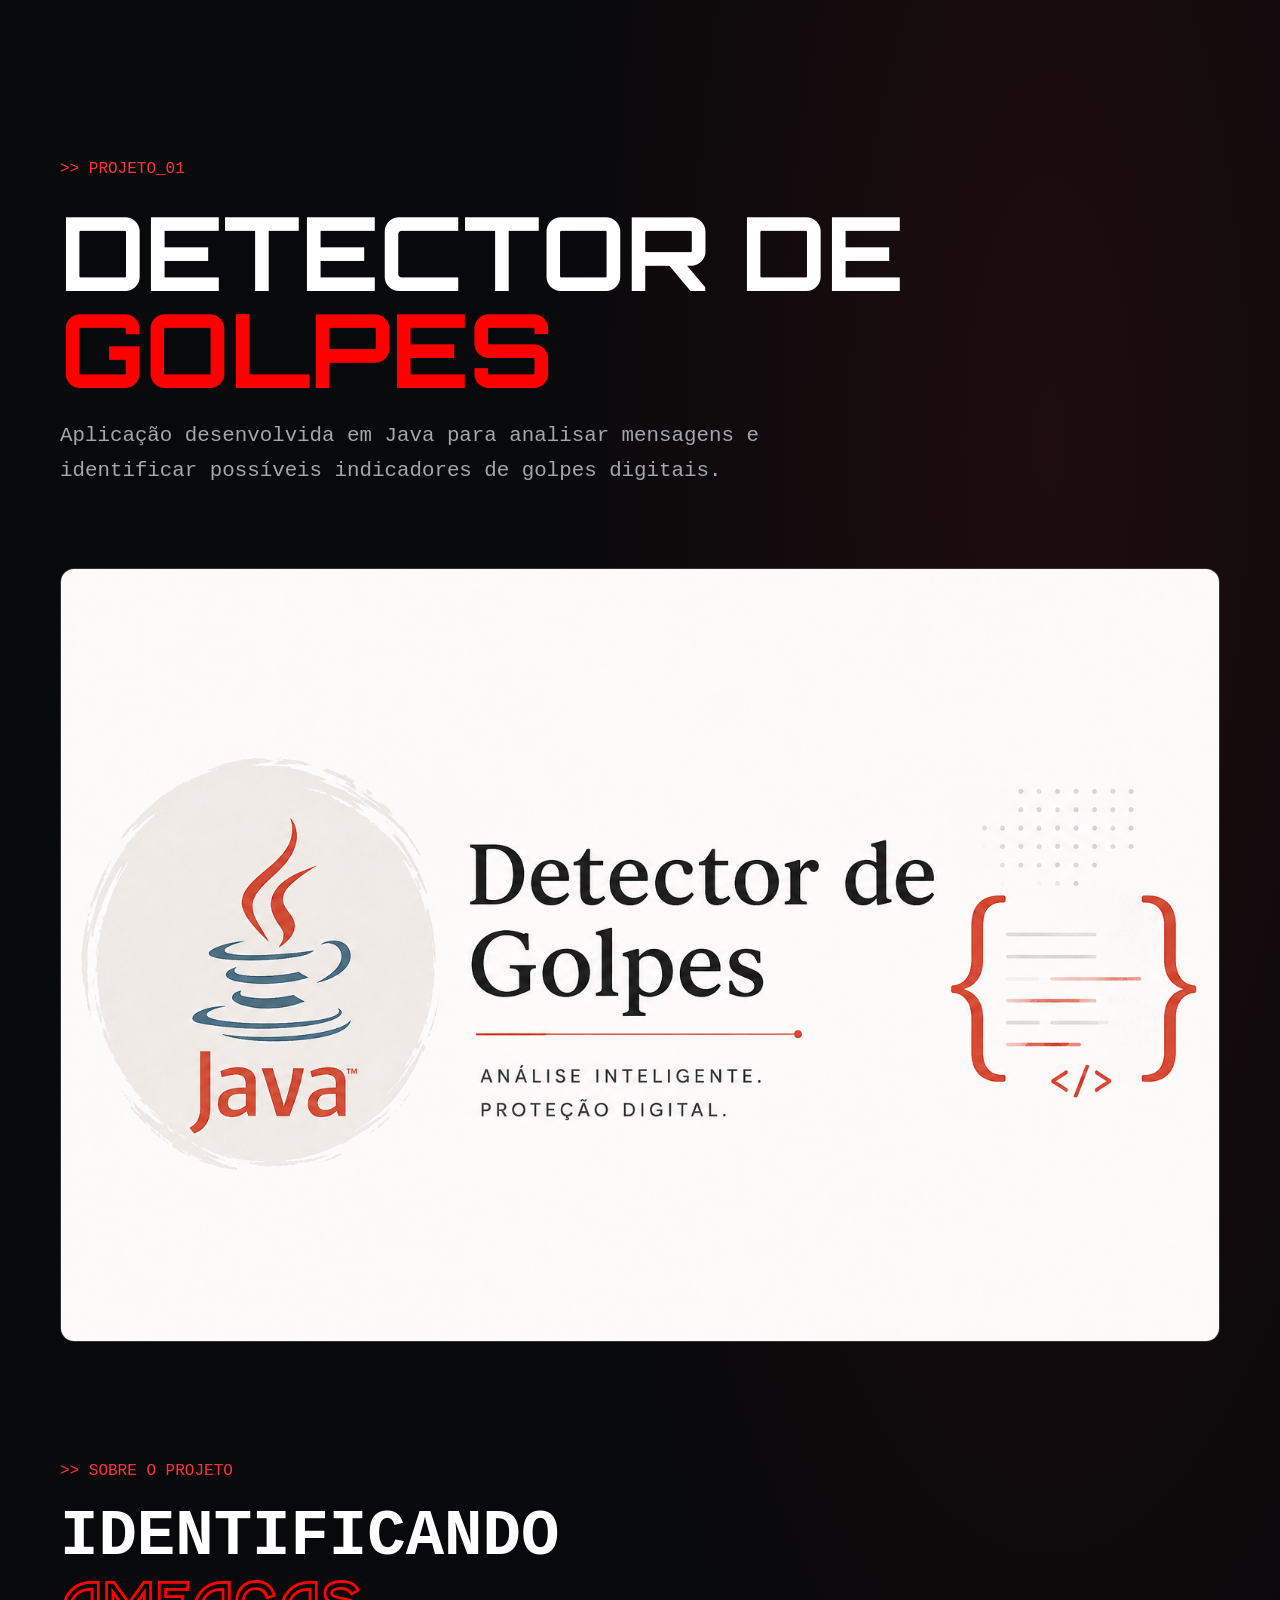
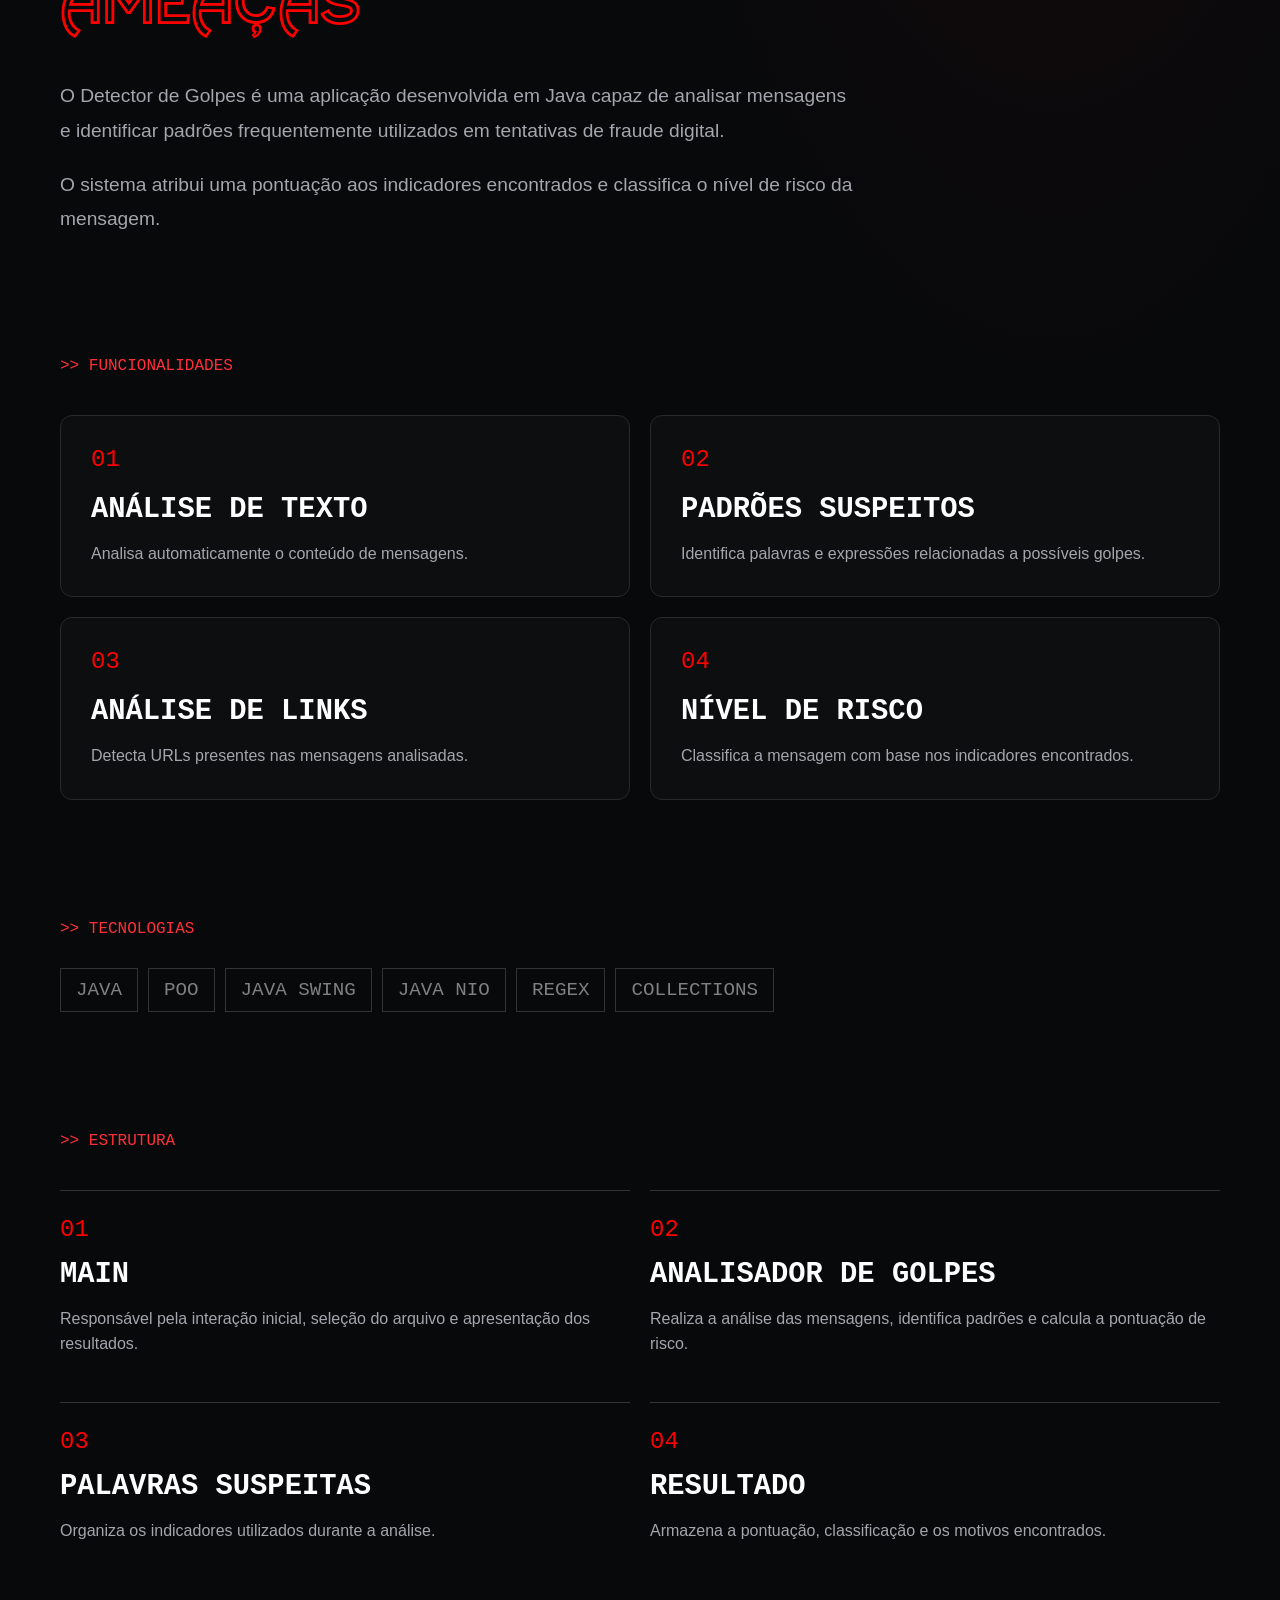
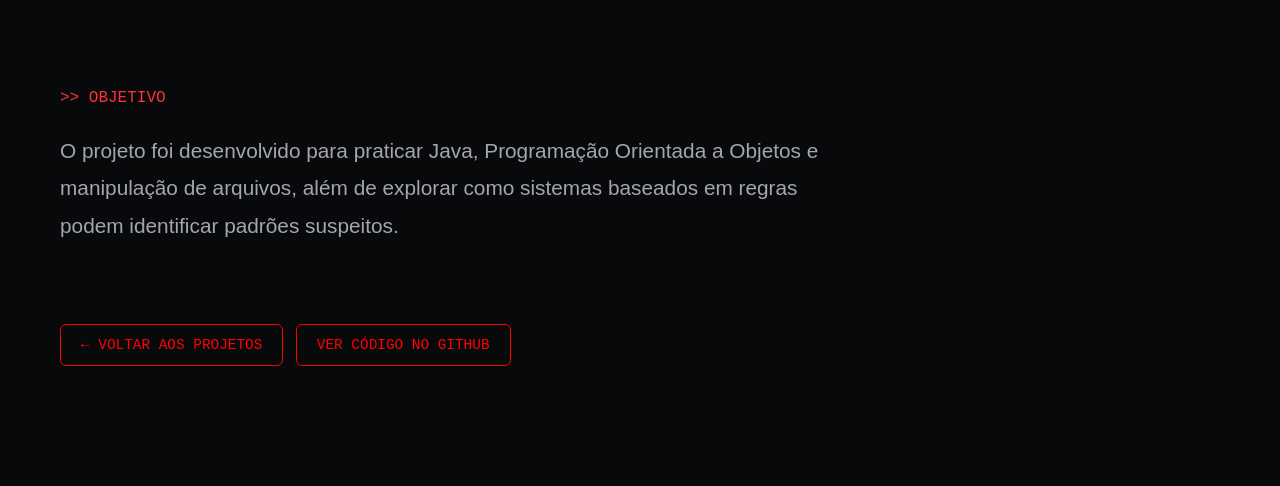
<file: detector-de-golpes.html>
<!DOCTYPE html>
<html lang="en">

<head>
    <meta charset="UTF-8">
    <meta name="viewport" content="width=device-width, initial-scale=1.0">
    <title>Detector de Golpes Java</title>
    <link rel="shortcut icon" href="favicon.ico" type="image/x-icon">
    <link rel="stylesheet" href="style.css">
    <link rel="stylesheet" href="detector-de-golpes.css">
</head>

<body>
    <main class="pagina-detalhe-projeto">
        <section class="projeto-cabecalho">
            <p class="topicos">>> PROJETO_01</p>
            <h1>DETECTOR DE<br><span>GOLPES</span></h1>
            <p>Aplicação desenvolvida em Java para analisar mensagens e identificar possíveis indicadores de golpes
                digitais.</p>
        </section>

        <section class="projeto-imagem">
            <img src="img/img-detector-de-golpes.png" alt="Detector de Golpes">
        </section>

        <section class="projeto-sobre">
            <p class="topicos">>> SOBRE O PROJETO</p>
            <h2>IDENTIFICANDO<br><span>AMEAÇAS</span></h2>
            <p>O Detector de Golpes é uma aplicação desenvolvida em Java capaz de analisar mensagens e identificar
                padrões frequentemente utilizados em tentativas de fraude digital.</p>
            <p>O sistema atribui uma pontuação aos indicadores encontrados e classifica o nível de risco da mensagem.
            </p>
        </section>

        <section class="projeto-funcionalidades">
            <p class="topicos">>> FUNCIONALIDADES</p>
            <div class="funcionalidades-grid">
                <div class="funcionalidade">
                    <span>01</span>
                    <h3>ANÁLISE DE TEXTO</h3>
                    <p>Analisa automaticamente o conteúdo de mensagens.</p>
                </div>
                <div class="funcionalidade">
                    <span>02</span>
                    <h3>PADRÕES SUSPEITOS</h3>
                    <p>Identifica palavras e expressões relacionadas a possíveis golpes.</p>
                </div>
                <div class="funcionalidade">
                    <span>03</span>
                    <h3>ANÁLISE DE LINKS</h3>
                    <p>Detecta URLs presentes nas mensagens analisadas.</p>
                </div>
                <div class="funcionalidade">
                    <span>04</span>
                    <h3>NÍVEL DE RISCO</h3>
                    <p>Classifica a mensagem com base nos indicadores encontrados.</p>
                </div>
            </div>
        </section>

        <section class="projeto-tecnologias">
            <p class="topicos">>> TECNOLOGIAS</p>
            <div class="tecnologias">
                <span>JAVA</span>
                <span>POO</span>
                <span>JAVA SWING</span>
                <span>JAVA NIO</span>
                <span>REGEX</span>
                <span>COLLECTIONS</span>
            </div>
        </section>

        <section class="projeto-estrutura">
            <p class="topicos">>> ESTRUTURA</p>
            <div class="estrutura-grid">
                <div class="estrutura-item">
                    <span>01</span>
                    <h3>MAIN</h3>
                    <p>Responsável pela interação inicial, seleção do arquivo e apresentação dos resultados.</p>
                </div>
                <div class="estrutura-item">
                    <span>02</span>
                    <h3>ANALISADOR DE GOLPES</h3>
                    <p>Realiza a análise das mensagens, identifica padrões e calcula a pontuação de risco.</p>
                </div>
                <div class="estrutura-item">
                    <span>03</span>
                    <h3>PALAVRAS SUSPEITAS</h3>
                    <p>Organiza os indicadores utilizados durante a análise.</p>
                </div>
                <div class="estrutura-item">
                    <span>04</span>
                    <h3>RESULTADO</h3>
                    <p>Armazena a pontuação, classificação e os motivos encontrados.</p>
                </div>
            </div>
        </section>

        <section class="projeto-objetivo">
            <p class="topicos">>> OBJETIVO</p>
            <p>O projeto foi desenvolvido para praticar Java, Programação Orientada a Objetos e manipulação de arquivos,
                além de explorar como sistemas baseados em regras podem identificar padrões suspeitos.</p>
        </section>

        <a href="projetos.html" class="botao-voltar">← VOLTAR AOS PROJETOS</a>
        <a href="https://github.com/gustavows17/Trabalho-Detector-De-Golpes/tree/palavras-chave" target="_blank" class="botao-voltar">VER CÓDIGO NO GITHUB</a>
    </main>
</body>

</html>
</file>
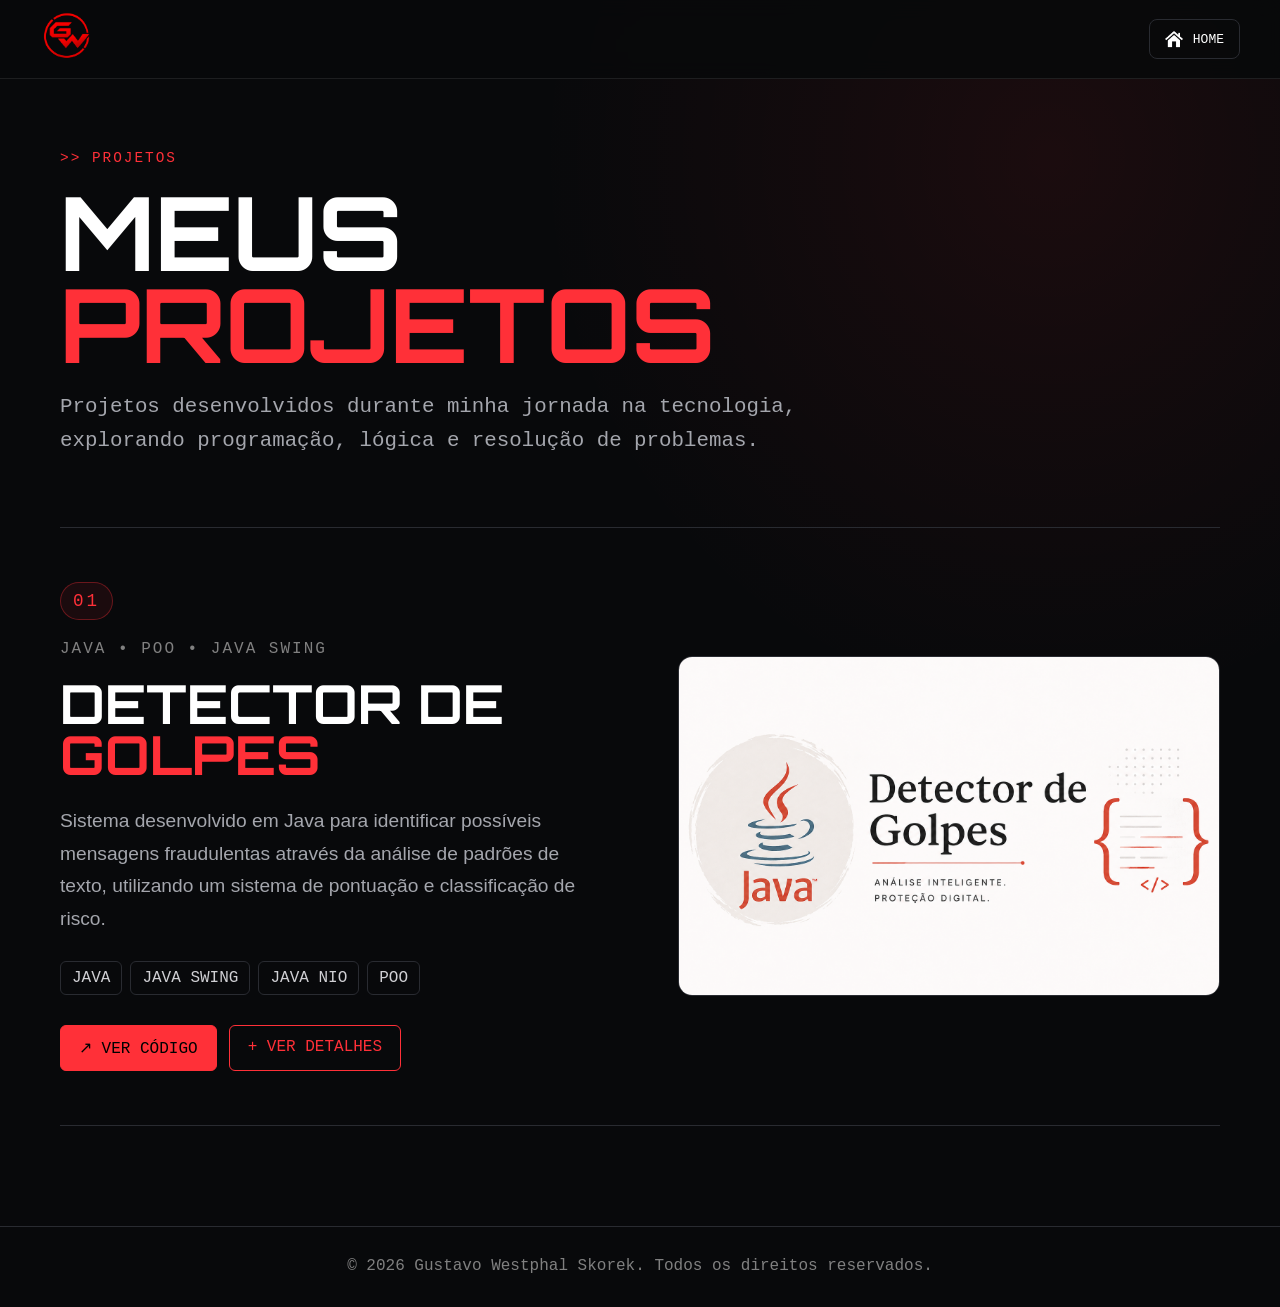
<file: projetos.html>
<!DOCTYPE html>
<html lang="pt-BR">
<head>
    <meta charset="UTF-8">
    <meta name="viewport" content="width=device-width, initial-scale=1.0">
    <meta name="description" content="Projetos desenvolvidos por Gustavo Westphal Skorek">
    <meta name="author" content="Gustavo Westphal Skorek">
    <link rel="shortcut icon" href="favicon.ico" type="image/x-icon">
    <link rel="stylesheet" href="projetos.css">
    <link rel="shortcut icon" href="favicon.ico" type="image/x-icon">
    <title>Projetos | Gustavo Westphal Skorek</title>
</head>
<body>

<header id="Cabecalho">
    <div class="Logo_cabecalho">
        <img class="img-logo" src="img/img-cabecalho-1.png" alt="Logo_cabecalho">
    </div>
    <nav class="Menu_cabecalho">
        <a class="botao_menu" href="index.html">
            <img class="img_home" src="img-icone/home.png" alt="Voltar para a página inicial">
            <span>HOME</span>
        </a>
    </nav>
</header>

<main class="pagina-projetos">

    <section class="projetos-intro">
        <p class="topicos">>> PROJETOS</p>
        <h1>MEUS<br><span>PROJETOS</span></h1>
        <p>
            Projetos desenvolvidos durante minha jornada na tecnologia,
            explorando programação, lógica e resolução de problemas.
        </p>
    </section>

    <section class="lista-projetos">

        <article class="projeto">
            <div class="projeto-info">
                <span class="numero-projeto">01</span>
                <p class="categoria">JAVA • POO • JAVA SWING</p>
                <h2>DETECTOR DE <span>GOLPES</span></h2>
                <p class="descricao">
                    Sistema desenvolvido em Java para identificar possíveis
                    mensagens fraudulentas através da análise de padrões de texto,
                    utilizando um sistema de pontuação e classificação de risco.
                </p>
                <div class="tecnologias">
                    <span>JAVA</span>
                    <span>JAVA SWING</span>
                    <span>JAVA NIO</span>
                    <span>POO</span>
                </div>
                <div class="botoes-projeto">
                    <a class="botao-codigo" href="https://github.com/gustavows17/Trabalho-Detector-De-Golpes" target="_blank" rel="noopener noreferrer">
                        ↗ VER CÓDIGO
                    </a>
                    <a class="botao-detalhes" href="detector-de-golpes.html">
                        + VER DETALHES
                    </a>
                </div>
            </div>
            <div class="projeto-imagem">
                <img src="img/img-detector-de-golpes.png" alt="Preview do projeto Detector de Golpes">
            </div>
        </article>

    </section>

</main>

<footer>
    <p>&copy; 2026 Gustavo Westphal Skorek. Todos os direitos reservados.</p>
</footer>

</body>
</html>
</file>
<file: style.css>
@charset "UTF-8";

@import url('https://fonts.googleapis.com/css2?family=Orbitron:wght@400..900&display=swap');

@font-face {
    font-family: "Futuro";
    src: url("./fonts/Futuro.otf") format("opentype");
    font-weight: normal;
    font-style: normal;
}

:root {
    --cor-fundo: #060606;
    --cor-principal: red;
    --cor-texto: white;
    --cor-texto-secundario: gray;
    --cor-borda: #333;
    --largura-conteudo: min(1200px, 90%);
}

* {
    box-sizing: border-box;
}

html {
    scroll-behavior: smooth;
}

body {
    margin: 0;
    background-color: var(--cor-fundo);
    color: var(--cor-texto);
}

a {
    text-decoration: none;
}

h1,
h2,
h3,
h4,
p {
    margin-top: 0;
}

h3 {
    color: var(--cor-texto);
    font-family: monospace;
}

.topicos {
    margin-bottom: 25px;
    color: var(--cor-principal);
    font-family: monospace;
    font-size: 1rem;
}

.hr {
    width: 80%;
    margin: 80px auto;
    border: none;
    border-top: 1px solid #313131;
}

.hr1,
.hr_exp {
    border: none;
    border-top: 1px solid #313131;
}

#Cabecalho {
    position: fixed;
    top: 0;
    left: 0;
    z-index: 9999;
    width: 100%;
    height: 88px;
    display: flex;
    align-items: center;
    justify-content: space-between;
    padding: 0 20px;
    background-color: #060606f6;
    border-bottom: 1px solid #3333338e;
}

.img-logo {
    max-width: 70px;
}

.Menu_cabecalho {
    display: flex;
    align-items: center;
    gap: 15px;
    margin-right: 30px;
}

.botao_menu,
.botao_projetos {
    display: inline-flex;
    align-items: center;
    padding: 8px 15px;
    font-family: monospace;
    font-size: 1.1rem;
    transition: color 0.2s ease, transform 0.2s ease;
}

.botao_menu {
    color: var(--cor-texto);
}

.botao_projetos {
    color: var(--cor-principal);
}

.botao_menu:hover {
    color: var(--cor-principal);
    transform: translateY(-2px);
}

.botao_projetos:hover {
    color: gray;
    transform: translateY(-2px);
}

#Apresentacao_completa {
    padding-top: 1px;
}

.apresentacao {
    width: var(--largura-conteudo);
    margin: 200px auto 0;
}

.welcome {
    margin-bottom: 100px;
    color: var(--cor-texto);
    font-family: "JetBrains Mono", monospace;
    font-size: 30px;
    font-weight: normal;
}

.name {
    margin-bottom: 100px;
    color: var(--cor-texto);
    font-family: "Orbitron", sans-serif;
    font-size: clamp(5rem, 11vw, 10rem);
    font-weight: 900;
    line-height: 0.82;
    letter-spacing: -5px;
    animation: aparecerNome 1s ease-out;
}

.name span {
    display: inline-block;
    padding: 0 10px;
    background-color: var(--cor-principal);
    color: black;
    box-shadow: 8px 8px 0 #000;
}

.name strong {
    display: block;
    margin-left: 60px;
    color: var(--cor-texto);
    font-weight: 900;
}

.introducao {
    width: var(--largura-conteudo);
    margin: 0 auto;
}

.p {
    margin-bottom: 50px;
    color: var(--cor-texto);
    font-family: monospace;
    font-size: 1.1rem;
}

.botoes {
    display: flex;
    flex-wrap: wrap;
    gap: 8px;
    margin-bottom: 70px;
}

.botaoinf {
    display: inline-block;
    padding: 8px 15px;
    border: 1px solid var(--cor-principal);
    color: var(--cor-principal);
    font-family: monospace;
    font-size: 1rem;
    transition: color 0.2s ease, border-color 0.2s ease, transform 0.2s ease;
}

.botaoinf:hover {
    color: gray;
    border-color: gray;
    transform: translateY(-2px);
}

.sobre_e_formacao {
    width: var(--largura-conteudo);
    display: grid;
    grid-template-columns: 1fr 1fr;
    align-items: start;
    gap: 80px;
    margin: 150px auto;
}

.sobre_completo {
    width: 100%;
}

.tit_construindo_futuro {
    margin: 50px 0;
}

.tit_cima,
.tit_baixo {
    font-family: monospace;
    font-size: 4rem;
    line-height: 1;
}

.tit_construindo_futuro .tit_cima,
.tit_construindo_futuro .tit_baixo,
.Contato_titulo .tit_cima,
.Contato_titulo .tit_baixo {
    margin-bottom: 0;
    line-height: 0.9;
}
.tit_cima {
    color: var(--cor-texto);
}

.tit_baixo {
    color: var(--cor-principal);
    font-family: "Futuro", sans-serif;
}

.sobre_texto {
    max-width: 600px;
    color: gray;
    font-family: sans-serif;
    font-size: 1.2rem;
    line-height: 1.6;
}

.p_sobre {
    margin-bottom: 25px;
}

.formacao_sobre {
    margin-top: 10px;
}

.formacao_sobre > .topicos {
    margin-bottom: 50px;
}

.formacao_item {
    padding: 25px 0;
}

.empresa_escola {
    margin-bottom: 15px;
    color: var(--cor-texto);
    font-family: monospace;
    font-size: 1.3rem;
}

.formacao_info {
    display: flex;
    align-items: center;
    justify-content: space-between;
    gap: 20px;
}

.pinfo,
.datas {
    margin: 0;
    color: gray;
    font-family: sans-serif;
    font-size: 1rem;
}

.status_formacao {
    padding-top: 25px;
}

.status {
    color: gray;
    font-family: monospace;
    font-size: 1.1rem;
}

.abertoopr {
    color: var(--cor-principal);
    font-family: monospace;
    font-size: 1rem;
}

#hab {
    width: var(--largura-conteudo);
    margin: 100px auto 30px;
}

#hab > .topicos {
    margin-bottom: 40px;
}

.titulos {
    width: 100%;
    margin-bottom: 70px;
}

.titulos .tit_cima,
.titulos .tit_baixo {
    margin-bottom: 0;
}

.skills_grid {
    width: 100%;
    display: grid;
    grid-template-columns: 1fr 1fr;
    gap: 50px 80px;
}

.skill_categoria {
    min-width: 0;
}

.skill_full {
    grid-column: 1 / -1;
}

.nome_tech {
    margin-bottom: 20px;
    color: gray;
    font-family: monospace;
    font-size: 1.3rem;
}

.skills_grid ul {
    display: flex;
    flex-wrap: wrap;
    gap: 8px;
    margin: 0;
    padding: 0;
    list-style: none;
}

.skills_grid li {
    padding: 8px 12px;
    border: 1px solid var(--cor-borda);
    color: gray;
    font-family: monospace;
    font-size: 1.1rem;
    transition: color 0.2s ease, border-color 0.2s ease;
}

.skills_grid li:hover {
    color: var(--cor-principal);
    border-color: var(--cor-principal);
}

#experiencia {
    width: var(--largura-conteudo);
    margin: 100px auto;
}

.experiencia_titulo {
    margin-bottom: 50px;
}

.experiencia_titulo .tit_cima,
.experiencia_titulo .tit_baixo {
    margin-bottom: 0;
}

.experiencia_conteudo {
    padding: 35px 0;
}

.exp_cabecalho {
    display: flex;
    align-items: center;
    justify-content: space-between;
    gap: 30px;
}

.exp_empresa {
    display: flex;
    align-items: center;
    flex-wrap: wrap;
    gap: 15px;
}

.tit_exp {
    margin: 0;
    color: var(--cor-texto);
    font-family: monospace;
    font-size: 1.8rem;
}

.setor_exp {
    padding: 4px 8px;
    border: 1px solid var(--cor-borda);
    color: #555;
    font-family: monospace;
    font-size: 1rem;
}

.data_exp {
    margin: 0;
    color: #555;
    font-family: monospace;
    font-size: 1rem;
}

.funcao_exp {
    margin: 15px 0;
    color: #555;
    font-family: monospace;
    font-size: 1.2rem;
    font-weight: normal;
}

.tasks_exp {
    margin: 0;
    padding: 0;
    list-style: none;
}

.tasks_exp li {
    margin-bottom: 8px;
    color: #555;
    font-family: sans-serif;
    font-size: 1.2rem;
}

.tasks_exp li::before {
    content: "› ";
    color: var(--cor-principal);
}

#contato {
    width: var(--largura-conteudo);
    margin: 150px auto 0;
}

.Contato_titulo {
    margin-bottom: 40px;
}

.contato_descricao {
    max-width: 600px;
    margin-bottom: 45px;
    color: gray;
    font-family: sans-serif;
    font-size: 1.1rem;
    line-height: 1.6;
}

.contato_info {
    width: 100%;
}

.contato_linha {
    display: flex;
    align-items: center;
    justify-content: space-between;
    gap: 30px;
    padding: 17px 0;
    border-bottom: 1px solid #222;
    color: #555;
    font-family: monospace;
    font-size: 1.2rem;
}

.contato_linha > span:first-child {
    color: #444;
    letter-spacing: 2px;
}

.contato_linha > span:last-child,
.contato_linha a {
    color: #555;
}

.contato_linha a {
    transition: color 0.2s ease;
}

.contato_linha a:hover {
    color: var(--cor-principal);
}

footer {
    display: flex;
    justify-content: space-between;
    gap: 20px;
    margin-top: 100px;
    padding: 15px;
    border-top: 1px solid #222;
    color: rgba(128, 128, 128, 0.537);
    font-family: monospace;
    font-size: 0.9rem;
    text-align: center;
}

@keyframes aparecerNome {
    from {
        opacity: 0;
        transform: translateY(30px);
    }

    to {
        opacity: 1;
        transform: translateY(0);
    }
}

.animar {
    opacity: 0;
    transform: translateY(30px);
    transition: opacity 0.7s ease, transform 0.7s ease;
}

.animar.visivel {
    opacity: 1;
    transform: translateY(0);
}

@media (max-width: 768px) {
    #Cabecalho {
        height: auto;
        min-height: 70px;
        flex-direction: column;
        justify-content: center;
        gap: 15px;
        padding: 15px 20px;
    }

    .Menu_cabecalho {
        width: 100%;
        justify-content: center;
        flex-wrap: wrap;
        gap: 5px;
        margin-right: 0;
    }

    .botao_menu,
    .botao_projetos {
        padding: 6px 8px;
        font-size: 0.8rem;
    }

    .apresentacao {
        margin-top: 220px;
    }

    .welcome {
        margin-bottom: 60px;
        font-size: 1.4rem;
    }

    .name {
        margin-bottom: 70px;
        font-size: clamp(3rem, 15vw, 5rem);
    }

    .p {
        font-size: 0.95rem;
    }

    .botoes {
        margin-bottom: 50px;
    }

    .botaoinf {
        padding: 8px 10px;
        font-size: 0.8rem;
    }

    .sobre_e_formacao {
        grid-template-columns: 1fr;
        gap: 60px;
        margin: 100px auto;
    }

    .tit_cima,
    .tit_baixo {
        font-size: clamp(2.5rem, 12vw, 4rem);
    }

    .sobre_texto {
        font-size: 1rem;
    }

    .formacao_info {
        align-items: flex-start;
        flex-direction: column;
        gap: 8px;
    }

    #hab {
        margin-top: 80px;
    }

    .skills_grid {
        grid-template-columns: 1fr;
        gap: 40px;
    }

    .skill_full {
        grid-column: auto;
    }

    .nivel_tecnico_tabela {
        margin: 80px auto;
        overflow-x: auto;
    }

    .nivel_tecnico_tabela table {
        min-width: 600px;
    }

    .exp_cabecalho {
        align-items: flex-start;
        flex-direction: column;
        gap: 15px;
    }

    .exp_empresa {
        align-items: flex-start;
        flex-direction: column;
        gap: 8px;
    }

    .tit_exp {
        font-size: 1.2rem;
    }

    .contato_linha {
        align-items: flex-start;
        flex-direction: column;
        gap: 8px;
    }

    footer {
        align-items: center;
        flex-direction: column;
        font-size: 0.7rem;
    }
}

:root {
    --cor-principal: #ff3038;
    --cor-borda: #292b31;
    --largura-conteudo: min(1160px, calc(100% - 48px));
}

html { scroll-padding-top: 100px; }

body {
    overflow-x: hidden;
    background:
        radial-gradient(ellipse at 82% 12%, rgba(255, 48, 56, .09), transparent 32rem),
        #08090b;
    color: #f5f5f5;
    font-family: Inter, "Segoe UI", Arial, sans-serif;
}

#Cabecalho {
    height: 76px;
    padding-inline: max(24px, calc((100% - 1200px) / 2));
    background: rgba(8, 9, 11, .88);
    border-bottom-color: rgba(255, 255, 255, .09);
    backdrop-filter: blur(18px);
}

.img-logo { max-width: 54px; }

.Menu_cabecalho { gap: 4px; margin-right: 0; }

.botao_menu,
.botao_projetos {
    padding: 9px 12px;
    border-radius: 8px;
    font-size: .78rem;
    letter-spacing: .06em;
}

.botao_menu { color: #c4c5ca; }
.botao_menu:hover { background: rgba(255,255,255,.05); }
.botao_projetos { background: rgba(255,48,56,.1); }

#Apresentacao_completa { padding-top: 1px; }
.apresentacao { margin-top: clamp(145px, 18vw, 205px); }
.welcome { margin-bottom: clamp(34px, 6vw, 68px); font-family: monospace; font-size: clamp(1.15rem, 2.4vw, 1.7rem); color: #b6b7bd; }
.name { margin-bottom: 38px; font-size: clamp(3.6rem, 11.5vw, 9rem); letter-spacing: -.065em; line-height: .9; }
.name span { padding: 0 .1em; border-radius: 3px; box-shadow: 8px 8px 0 rgba(0,0,0,.35); }
.name strong { margin-left: clamp(0px, 5vw, 60px); }
.p { margin-bottom: 28px; color: #b6b7bd; font-size: 1rem; }
.botaoinf { padding: 11px 15px; border-radius: 6px; font-size: .82rem; letter-spacing: .03em; }
.botaoinf:hover { color: white; border-color: var(--cor-principal); background: rgba(255,48,56,.12); }
.hr { width: var(--largura-conteudo); margin-block: clamp(56px, 8vw, 92px); border-top-color: rgba(255,255,255,.1); }

.sobre_e_formacao { gap: clamp(36px, 7vw, 84px); margin-block: 110px; }
.tit_cima, .tit_baixo { font-size: clamp(2.8rem, 5.5vw, 4rem); }
.sobre_texto { color: #a4a6ad; font-size: 1.05rem; }
.empresa_escola { font-size: 1.12rem; }
.pinfo, .datas { color: #a4a6ad; }

#hab, #experiencia { margin-block: 100px; }
.skills_grid { grid-template-columns: repeat(2, minmax(0, 1fr)); gap: 18px; }
.skill_categoria {
    padding: 24px;
    border: 1px solid rgba(255,255,255,.1);
    border-radius: 12px;
    background: linear-gradient(145deg, rgba(255,255,255,.035), rgba(255,255,255,.012));
}
.skill_full { grid-column: 1 / -1; }
.nome_tech { margin-bottom: 16px; color: #f1f1f3; font-size: .86rem; letter-spacing: .12em; }
.skills_grid ul { gap: 9px; }
.skills_grid li {
    display: inline-flex;
    align-items: center;
    gap: 9px;
    padding: 10px 12px;
    border-color: rgba(255,255,255,.1);
    border-radius: 8px;
    background: rgba(5,6,8,.48);
    color: #c2c3c8;
    font-size: .9rem;
}
.skills_grid li:hover { background: rgba(255,48,56,.08); }
.skills_grid .devicon { color: #e8e8eb; font-size: 1.25rem; line-height: 1; }
.skills_grid .skill-icon { width: 1.25rem; color: #e8e8eb; font-size: 1.25rem; line-height: 1; text-align: center; }

.experiencia_conteudo { padding: 28px 24px; border: 1px solid rgba(255,255,255,.1); border-radius: 12px; background: rgba(255,255,255,.02); }
.tit_exp { font-size: 1.3rem; }
.setor_exp { border-radius: 999px; color: #c4c5ca; }
.data_exp, .funcao_exp { color: #a4a6ad; }
.tasks_exp li { color: #b7b8be; font-size: 1rem; line-height: 1.55; }

.contato_descricao { color: #a4a6ad; }
.contato_linha { color: #b7b8be; font-size: 1rem; }
.contato_linha > span:first-child { color: #858791; }
.contato_linha > span:last-child, .contato_linha a { color: #d1d2d6; overflow-wrap: anywhere; }

footer { padding: 22px max(24px, calc((100% - 1200px) / 2)); color: #82848c; }

:focus-visible { outline: 2px solid #ff6670; outline-offset: 3px; }

@media (max-width: 900px) {
    #Cabecalho { padding-inline: 20px; }
    .Menu_cabecalho { gap: 0; }
    .botao_menu, .botao_projetos { padding-inline: 8px; font-size: .68rem; }
    .sobre_e_formacao { grid-template-columns: 1fr 1fr; gap: 32px; }
}

@media (max-width: 700px) {
    html { scroll-padding-top: 84px; }
    #Cabecalho {
        height: 70px;
        min-height: 70px;
        flex-direction: row;
        justify-content: space-between;
        gap: 10px;
        padding: 8px 14px;
    }
    .img-logo { max-width: 42px; }
    .Menu_cabecalho {
        width: auto;
        min-width: 0;
        flex: 1;
        justify-content: flex-end;
        flex-wrap: nowrap;
        gap: 0;
        overflow-x: auto;
        scrollbar-width: none;
    }
    .Menu_cabecalho::-webkit-scrollbar { display: none; }
    .botao_menu, .botao_projetos { flex: 0 0 auto; padding: 9px 7px; font-size: .62rem; }
    .apresentacao { margin-top: 140px; }
    .name { font-size: clamp(3.1rem, 12vw, 5.2rem); letter-spacing: -.07em; }
    .name strong { margin-left: 0; }
    .botoes { gap: 8px; }
    .botaoinf { font-size: .72rem; }
    .sobre_e_formacao { grid-template-columns: 1fr; gap: 42px; margin-block: 70px; }
    .tit_construindo_futuro { margin: 30px 0; }
    .tit_cima, .tit_baixo { font-size: clamp(2.45rem, 10vw, 3.6rem); }
    .formacao_sobre > .topicos { margin-bottom: 24px; }
    .formacao_item { padding: 19px 0; }
    .formacao_info { flex-direction: row; align-items: flex-start; flex-wrap: wrap; gap: 6px 16px; }
    #hab, #experiencia { margin-block: 70px; }
    .titulos { margin-bottom: 34px; }
    .skills_grid { grid-template-columns: 1fr; gap: 12px; }
    .skill_categoria, .skill_full { grid-column: auto; padding: 20px; }
    .skills_grid li { font-size: .84rem; }
    .exp_cabecalho { align-items: flex-start; }
    .exp_empresa { align-items: center; flex-direction: row; }
    .tit_exp { font-size: 1.08rem; }
    .contato_linha { flex-direction: row; align-items: flex-start; justify-content: space-between; gap: 12px; font-size: .85rem; }
    .contato_linha > span:last-child, .contato_linha a { max-width: 70%; text-align: right; }
    footer { gap: 10px; font-size: .68rem; }
}

@media (max-width: 380px) {
    :root { --largura-conteudo: calc(100% - 32px); }
    .name { font-size: clamp(2.7rem, 11.7vw, 3.1rem); }
    .welcome { margin-bottom: 32px; }
    .botoes { flex-direction: column; align-items: stretch; }
    .botaoinf { text-align: center; }
    .contato_linha { flex-direction: column; gap: 5px; }
    .contato_linha > span:last-child, .contato_linha a { max-width: 100%; text-align: left; }
}

@media (prefers-reduced-motion: reduce) {
    *, *::before, *::after { scroll-behavior: auto !important; animation-duration: .01ms !important; transition-duration: .01ms !important; }
    .animar { opacity: 1; transform: none; }
}

#Apresentacao_completa {
    position: relative;
    isolation: isolate;
    display: grid;
    grid-template-columns: minmax(0, 1.2fr) minmax(320px, .8fr);
    align-items: center;
    gap: clamp(20px, 4vw, 56px);
    width: var(--largura-conteudo);
    max-width: 1200px;
    min-height: min(860px, calc(100svh - 76px));
    margin: 76px auto 0;
    padding: 34px 0 20px;
}

#Apresentacao_completa::before {
    position: absolute;
    top: 12%;
    right: -8%;
    z-index: -1;
    width: 58%;
    height: 75%;
    background: radial-gradient(ellipse, rgba(255, 34, 48, .2), rgba(168, 0, 18, .08) 38%, transparent 72%);
    content: "";
    pointer-events: none;
}

.hero-copy { position: relative; z-index: 1; min-width: 0; }
.hero-copy .apresentacao { width: 100%; margin: 0; }
.hero-copy .welcome { display: flex; align-items: center; gap: 14px; margin-bottom: clamp(32px, 5vw, 58px); }
.hero-copy .welcome::before { color: var(--cor-principal); content: "›"; font-size: 1.8em; line-height: .5; }
.hero-copy .name { margin-bottom: 34px; font-size: clamp(3.4rem, 6.8vw, 6.5rem); letter-spacing: -.065em; line-height: .92; }
.hero-copy .name span { padding: 0 .1em; box-shadow: 7px 7px 0 rgba(0, 0, 0, .4); }
.hero-copy .name strong { margin-left: 0; white-space: nowrap; }
.hero-copy .introducao { width: 100%; margin: 0; }
.hero-copy .p { margin-bottom: 26px; font-size: clamp(.95rem, 1.4vw, 1.12rem); }
.hero-copy .botoes { gap: 10px; margin-bottom: 0; }
.hero-copy .botaoinf { padding: 11px 13px; font-size: clamp(.68rem, .92vw, .82rem); }
.hero-copy .botaoinf::before { padding-right: 8px; color: var(--cor-principal); content: "›"; font-size: 1.2em; }

.hero-photo {
    position: relative;
    align-self: end;
    display: flex;
    align-items: flex-end;
    justify-content: center;
    width: min(100%, 520px);
    height: min(82svh, 760px);
    min-height: 500px;
    margin: 0 auto;
    isolation: isolate;
}

.hero-photo-glow {
    position: absolute;
    inset: 14% 2% 0;
    z-index: -1;
    border-radius: 50%;
    background: radial-gradient(ellipse at 55% 68%, rgba(255, 28, 42, .38), rgba(168, 0, 18, .16) 42%, transparent 72%);
    filter: blur(18px);
}

.hero-photo img {
    display: block;
    width: auto;
    max-width: 100%;
    height: 100%;
    object-fit: contain;
    object-position: center bottom;
    filter: drop-shadow(0 0 1px rgba(255, 70, 80, .98)) drop-shadow(0 0 22px rgba(255, 25, 42, .48));
}

@media (max-width: 900px) {
    #Apresentacao_completa { grid-template-columns: minmax(0, 1.2fr) minmax(280px, .8fr); gap: 24px; }
    .hero-copy .name { font-size: clamp(3.15rem, 7.6vw, 5.6rem); }
    .hero-copy .botoes { max-width: 410px; }
    .hero-copy .botaoinf { padding-inline: 10px; }
    .hero-photo { min-height: 430px; }
}

@media (max-width: 700px) {
    #Apresentacao_completa {
        grid-template-columns: minmax(0, 1fr);
        gap: 24px;
        min-height: 0;
        margin-top: 70px;
        padding: 62px 0 0;
    }
    #Apresentacao_completa::before { top: 45%; right: -24%; width: 110%; height: 50%; }
    .hero-copy .welcome { margin-bottom: 30px; font-size: 1.1rem; }
    .hero-copy .name { margin-bottom: 24px; font-size: clamp(2.75rem, 11.8vw, 5rem); }
    .hero-copy .p { margin-bottom: 22px; }
    .hero-copy .botoes { max-width: none; }
    .hero-copy .botaoinf { font-size: .7rem; }
    .hero-photo { justify-self: center; width: min(100%, 430px); height: min(112vw, 580px); min-height: 390px; margin-top: 8px; }
}

@media (max-width: 380px) {
    .hero-copy .name { font-size: clamp(2.5rem, 11.2vw, 2.8rem); }
    .hero-copy .botoes { flex-direction: column; }
    .hero-copy .botaoinf { width: 100%; }
    .hero-photo { height: 108vw; min-height: 350px; }
}
</file>
<file: detector-de-golpes.css>
@charset "UTF-8";

.pagina-detalhe-projeto{
    width:min(1200px,90%);
    margin:160px auto 100px;
}

.projeto-cabecalho{
    margin-bottom:80px;
}

.projeto-cabecalho h1{
    margin:20px 0;
    color:white;
    font-family:"Orbitron",sans-serif;
    font-size:clamp(3rem,8vw,7rem);
    line-height:0.95;
}

.projeto-cabecalho h1 span{
    color:red;
}

.projeto-cabecalho p:last-child{
    max-width:700px;
    color:gray;
    font-family:monospace;
    font-size:1.3rem;
    line-height:1.7;
}

.projeto-imagem{
    margin-bottom:120px;
}

.projeto-imagem img{
    width:90%;
    display:block;
    border:1px solid #333;
}

.projeto-sobre{
    max-width:800px;
    margin-bottom:120px;
}

.projeto-sobre h2{
    color:white;
    font-family:monospace;
    font-size:clamp(2.5rem,5vw,4rem);
    line-height:1;
    margin:20px 0 40px;
}

.projeto-sobre h2 span{
    color:red;
    font-family:"Futuro",sans-serif;
}

.projeto-sobre p:not(.topicos){
    color:gray;
    font-family:sans-serif;
    font-size:1.2rem;
    line-height:1.8;
}

.projeto-funcionalidades{
    margin-bottom:120px;
}

.funcionalidades-grid{
    display:grid;
    grid-template-columns:repeat(2,1fr);
    gap:20px;
    margin-top:40px;
}

.funcionalidade{
    padding:30px;
    border:1px solid #292929;
    transition:transform 0.3s ease,border-color 0.3s ease;
}

.funcionalidade:hover{
    transform:translateY(-5px);
    border-color:red;
}

.funcionalidade span{
    color:red;
    font-family:monospace;
    font-size:1.5rem;
}

.funcionalidade h3{
    margin:20px 0 15px;
    color:white;
    font-family:monospace;
    font-size:1.8rem;
}

.funcionalidade p{
    margin:0;
    color:gray;
    font-family:sans-serif;
    line-height:1.6;
}

.projeto-tecnologias{
    margin-bottom:120px;
}

.projeto-tecnologias .tecnologias{
    display:flex;
    flex-wrap:wrap;
    gap:10px;
    margin-top:30px;
}

.projeto-tecnologias .tecnologias span{
    border:1px solid #333;
    color:gray;
    padding:10px 15px;
    font-family:monospace;
    font-size:1.2rem;
    transition:0.3s ease;
}

.projeto-tecnologias .tecnologias span:hover{
    color:red;
    border-color:red;
    transform:translateY(-3px);
}

.projeto-estrutura{
    margin-bottom:120px;
}

.estrutura-grid{
    display:grid;
    grid-template-columns:repeat(2,1fr);
    gap:20px;
    margin-top:40px;
}

.estrutura-item{
    border-top:1px solid #333;
    padding:25px 0;
}

.estrutura-item span{
    color:red;
    font-family:monospace;
    font-size:1.5rem;
}

.estrutura-item h3{
    margin:15px 0;
    color:white;
    font-family:monospace;
    font-size:1.8rem;
}

.estrutura-item p{
    margin:0;
    color:gray;
    font-family:sans-serif;
    line-height:1.6;
}

.projeto-objetivo{
    max-width:800px;
    margin-bottom:80px;
}

.projeto-objetivo p:last-child{
    color:gray;
    font-family:sans-serif;
    font-size:1.3rem;
    line-height:1.8;
}

.botao-voltar{
    display:inline-block;
    padding:12px 20px;
    border:1px solid red;
    color:red;
    font-family:monospace;
    font-size: 0.9rem;
    transition:0.3s ease;
}

.botao-voltar:hover{
    background-color:red;
    color:black;
}

@media(max-width:768px){

    .pagina-detalhe-projeto{
        margin-top:130px;
    }

    .funcionalidades-grid{
        grid-template-columns:1fr;
    }

    .estrutura-grid{
        grid-template-columns:1fr;
    }

    .projeto-imagem{
        margin-bottom:80px;
    }

    .projeto-sobre,
    .projeto-funcionalidades,
    .projeto-tecnologias,
    .projeto-estrutura{
        margin-bottom:80px;
    }

}

:root { --cor-principal: #ff3038; }
.pagina-detalhe-projeto { width: min(1160px, calc(100% - 48px)); }
.projeto-cabecalho p:last-child, .projeto-sobre p:not(.topicos), .estrutura-item p,
.funcionalidade p, .projeto-objetivo p:last-child { color: #a4a6ad; }
.projeto-imagem img { width: 100%; border-radius: 14px; }
.funcionalidade { border-radius: 12px; background: rgba(255,255,255,.02); }
.botao-voltar { margin: 0 8px 10px 0; border-radius: 6px; }

@media(max-width: 700px) {
    .pagina-detalhe-projeto { width: calc(100% - 36px); margin: 112px auto 64px; }
    .projeto-cabecalho { margin-bottom: 42px; }
    .projeto-cabecalho h1 { font-size: clamp(2.8rem, 12vw, 4.5rem); }
    .projeto-cabecalho p:last-child { font-size: 1rem; }
    .projeto-imagem { margin-bottom: 64px; }
    .projeto-sobre h2 { font-size: clamp(2.2rem, 9vw, 3.4rem); }
    .projeto-sobre p:not(.topicos), .projeto-objetivo p:last-child { font-size: 1rem; }
    .funcionalidades-grid, .estrutura-grid { grid-template-columns: 1fr; gap: 12px; }
    .funcionalidade { padding: 22px; }
    .funcionalidade h3, .estrutura-item h3 { font-size: 1.3rem; }
    .projeto-tecnologias .tecnologias span { font-size: .9rem; }
    .botao-voltar { display: block; width: 100%; margin-right: 0; text-align: center; }
}

@media(max-width: 380px) {
    .pagina-detalhe-projeto { width: calc(100% - 32px); }
}
</file>
<file: projetos.css>
@charset "UTF-8";

@import url('https://fonts.googleapis.com/css2?family=Orbitron:wght@400;500;600;700;800&display=swap');

:root {
    --cor-fundo: #060606;
    --cor-principal: red;
    --cor-texto: white;
    --cor-texto-secundario: gray;
    --cor-borda: #333;
    --largura-conteudo: min(1200px, 90%);
}

* {
    margin: 0;
    padding: 0;
    box-sizing: border-box;
}

html {
    scroll-behavior: smooth;
}

body {
    background: var(--cor-fundo);
    color: var(--cor-texto);
    font-family: monospace;
    overflow-x: hidden;
}

#Cabecalho {
    position: fixed;
    top: 0;
    left: 0;
    z-index: 9999;
    display: flex;
    align-items: center;
    justify-content: space-between;
    width: 100%;
    min-height: 88px;
    padding: 10px 5%;
    background: rgba(6, 6, 6, 0.95);
    border-bottom: 1px solid var(--cor-borda);
    backdrop-filter: blur(10px);
}

.img-logo {
    max-width: 70px;
}

.Menu_cabecalho {
    display: flex;
    align-items: center;
}

.botao_menu {
    display: flex;
    align-items: center;
    gap: 10px;
    padding: 10px 15px;
    color: var(--cor-texto);
    border: 1px solid var(--cor-borda);
    font-family: monospace;
    text-decoration: none;
    transition: 0.3s ease;
}

.botao_menu:hover {
    color: var(--cor-principal);
    border-color: var(--cor-principal);
}

.img_home {
    width: 18px;
    height: 18px;
    object-fit: contain;
}

.pagina-projetos {
    width: var(--largura-conteudo);
    margin: 170px auto 100px;
}

.projetos-intro {
    margin-bottom: 100px;
}

.topicos {
    color: var(--cor-principal);
    font-size: 0.9rem;
    letter-spacing: 2px;
}

.projetos-intro h1 {
    margin: 20px 0;
    color: var(--cor-texto);
    font-family: "Orbitron", sans-serif;
    font-size: clamp(3rem, 8vw, 7.3rem);
    line-height: 0.9;
}

.projetos-intro h1 span {
    color: var(--cor-principal);
}

.projetos-intro > p:last-child {
    max-width: 750px;

    color: var(--cor-texto-secundario);

    font-size: 1.3rem;
    line-height: 1.6;
}

.projeto {
    display: grid;
    grid-template-columns: 1fr 1fr;
    align-items: center;
    gap: 80px;
    padding: 70px 0;
    border-top: 1px solid var(--cor-borda);
}

.projeto:last-child {
    border-bottom: 1px solid var(--cor-borda);
}

.projeto-info {
    order: 1;
}

.numero-projeto {
    display: block;
    margin-bottom: 20px;
    color: var(--cor-principal);
    font-size: 1.1rem;
    letter-spacing: 3px;
}

.categoria {
    margin-bottom: 20px;
    color: var(--cor-texto-secundario);
    font-size: 1rem;
    letter-spacing: 2px;
}

.projeto-info h2 {
    margin-bottom: 25px;
    color: var(--cor-texto);
    font-family: "Orbitron", sans-serif;
    font-size: clamp(2rem, 4.2vw, 5rem);
    line-height: 0.95;
}

.projeto-info h2 span {
    color: var(--cor-principal);
}

.descricao {
    max-width: 550px;
    margin-bottom: 25px;
    color: var(--cor-texto-secundario);
    font-family: Arial, sans-serif;
    font-size: 1.2rem;
    line-height: 1.7;
}

.tecnologias {
    display: flex;
    flex-wrap: wrap;
    gap: 8px;
    margin-bottom: 30px;
}

.tecnologias span {
    padding: 7px 11px;
    color: var(--cor-principal);
    border: 1px solid var(--cor-borda);
    font-size: 1rem;
    transition: 0.3s ease;
}

.tecnologias span:hover {
    border-color: var(--cor-principal);
    background: var(--cor-principal);
    color: black;
}

.botoes-projeto {
    display: flex;
    flex-wrap: wrap;
    gap: 12px;
}

.botao-codigo,
.botao-detalhes {
    display: inline-block;
    padding: 12px 18px;
    font-family: monospace;
    font-size: 1rem;
    text-decoration: none;
    transition: 0.3s ease;
}

.botao-codigo {
    background: var(--cor-principal);
    color: black;
    border: 1px solid var(--cor-principal);
}

.botao-codigo:hover {
    background: transparent;
    color: var(--cor-principal);
}

.botao-detalhes {
    color: var(--cor-principal);
    border: 1px solid var(--cor-principal);
}

.botao-detalhes:hover {
    background: var(--cor-principal);
    color: black;
}

.projeto-imagem {
    order: 2;
    overflow: hidden;

    border: 1px solid var(--cor-borda);
}

.projeto-imagem img {
    display: block;

    width: 100%;
    height: auto;

    transition: transform 0.5s ease;
}

.projeto-imagem:hover img {
    transform: scale(1.03);
}

footer {
    padding: 30px 5%;

    border-top: 1px solid var(--cor-borda);

    color: var(--cor-texto-secundario);

    text-align: center;
    font-size: 1rem;
}

@media (max-width: 768px) {
    #Cabecalho {
        flex-direction: column;
        gap: 15px;
        padding: 15px 5%;
    }

    .Logo_cabecalho h1 {
        font-size: 1.1rem;
    }

    .pagina-projetos {
        width: 90%;
        margin-top: 200px;
    }

    .projetos-intro {
        margin-bottom: 60px;
    }

    .projetos-intro h1 {
        font-size: clamp(3rem, 14vw, 5rem);
    }

    .projeto {
        grid-template-columns: 1fr;
        gap: 35px;
        padding: 50px 0;
    }

    .projeto-imagem {
        order: 1;
    }

    .projeto-info {
        order: 2;
    }

    .projeto-info h2 {
        font-size: clamp(2.2rem, 11vw, 4rem);
    }

    .descricao {
        font-size: 0.95rem;
    }
}

@media (max-width: 480px) {
    .botao_menu {
        padding: 8px 12px;
        font-size: 0.8rem;
    }

    .projetos-intro h1 {
        font-size: 3rem;
    }

    .projeto {
        gap: 25px;
    }

    .botoes-projeto {
        flex-direction: column;
    }

    .botao-codigo,
    .botao-detalhes {
        width: 100%;
        text-align: center;
    }
}

:root { --cor-principal: #ff3038; --cor-borda: #292b31; --largura-conteudo: min(1160px, calc(100% - 48px)); }
body { background: radial-gradient(ellipse at 82% 12%, rgba(255,48,56,.08), transparent 32rem), #08090b; }
#Cabecalho { min-height: 76px; padding-inline: max(24px, calc((100% - 1200px) / 2)); background: rgba(8,9,11,.9); border-bottom-color: rgba(255,255,255,.09); }
.img-logo { max-width: 54px; }
.botao_menu { border-radius: 8px; }
.pagina-projetos { margin-top: 150px; }
.projetos-intro { margin-bottom: 70px; }
.projetos-intro > p:last-child, .descricao { color: #a4a6ad; }
.projeto { gap: clamp(32px, 6vw, 76px); padding-block: 54px; }
.projeto-imagem { border-radius: 14px; background: #111; }
.projeto-imagem img { aspect-ratio: 16 / 10; object-fit: cover; }
.numero-projeto { display: inline-block; padding: 8px 12px; border: 1px solid rgba(255,48,56,.35); border-radius: 999px; background: rgba(255,48,56,.08); }
.tecnologias span { border-radius: 6px; color: #d0d0d4; }
.botao-codigo, .botao-detalhes { border-radius: 6px; }

@media (max-width: 900px) {
    #Cabecalho { padding-inline: 20px; }
    .projeto { gap: 28px; }
}

@media (max-width: 700px) {
    #Cabecalho { min-height: 70px; flex-direction: row; justify-content: space-between; gap: 10px; padding: 8px 14px; }
    .img-logo { max-width: 42px; }
    .Menu_cabecalho { min-width: 0; }
    .botao_menu { padding: 9px 12px; font-size: .72rem; }
    .pagina-projetos { width: calc(100% - 36px); margin-top: 116px; }
    .projetos-intro { margin-bottom: 46px; }
    .projetos-intro h1 { font-size: clamp(2.8rem, 12vw, 4.5rem); }
    .projetos-intro > p:last-child { font-size: 1rem; }
    .projeto { grid-template-columns: 1fr; gap: 26px; padding-block: 30px; }
    .projeto-imagem { order: 1; }
    .projeto-info { order: 2; }
    .projeto-info h2 { font-size: clamp(2.1rem, 10vw, 3.7rem); }
    .descricao { font-size: 1rem; }
    .botoes-projeto { gap: 8px; }
    footer { font-size: .82rem; }
}

@media (max-width: 380px) {
    :root { --largura-conteudo: calc(100% - 32px); }
    .pagina-projetos { width: calc(100% - 32px); }
    .projetos-intro h1 { font-size: 2.7rem; }
    .botoes-projeto { flex-direction: column; }
    .botao-codigo, .botao-detalhes { width: 100%; text-align: center; }
}
</file>
